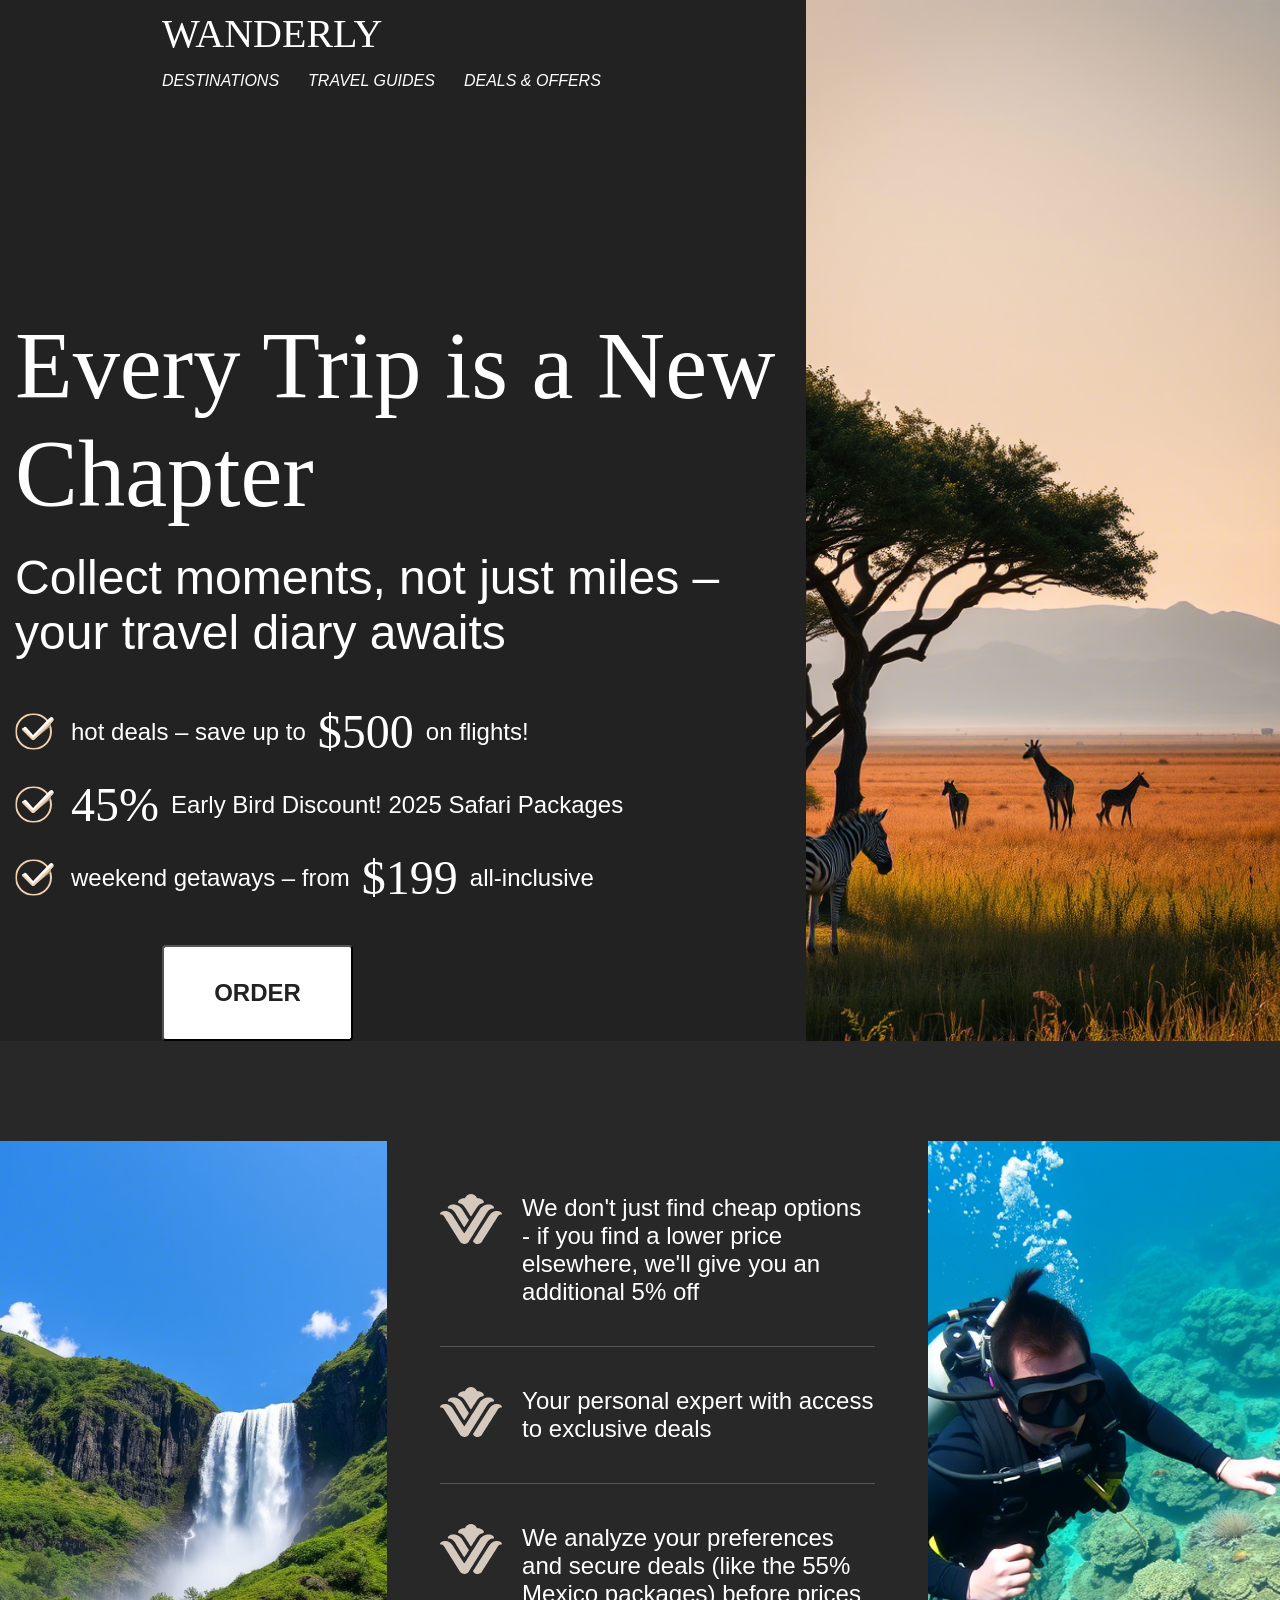
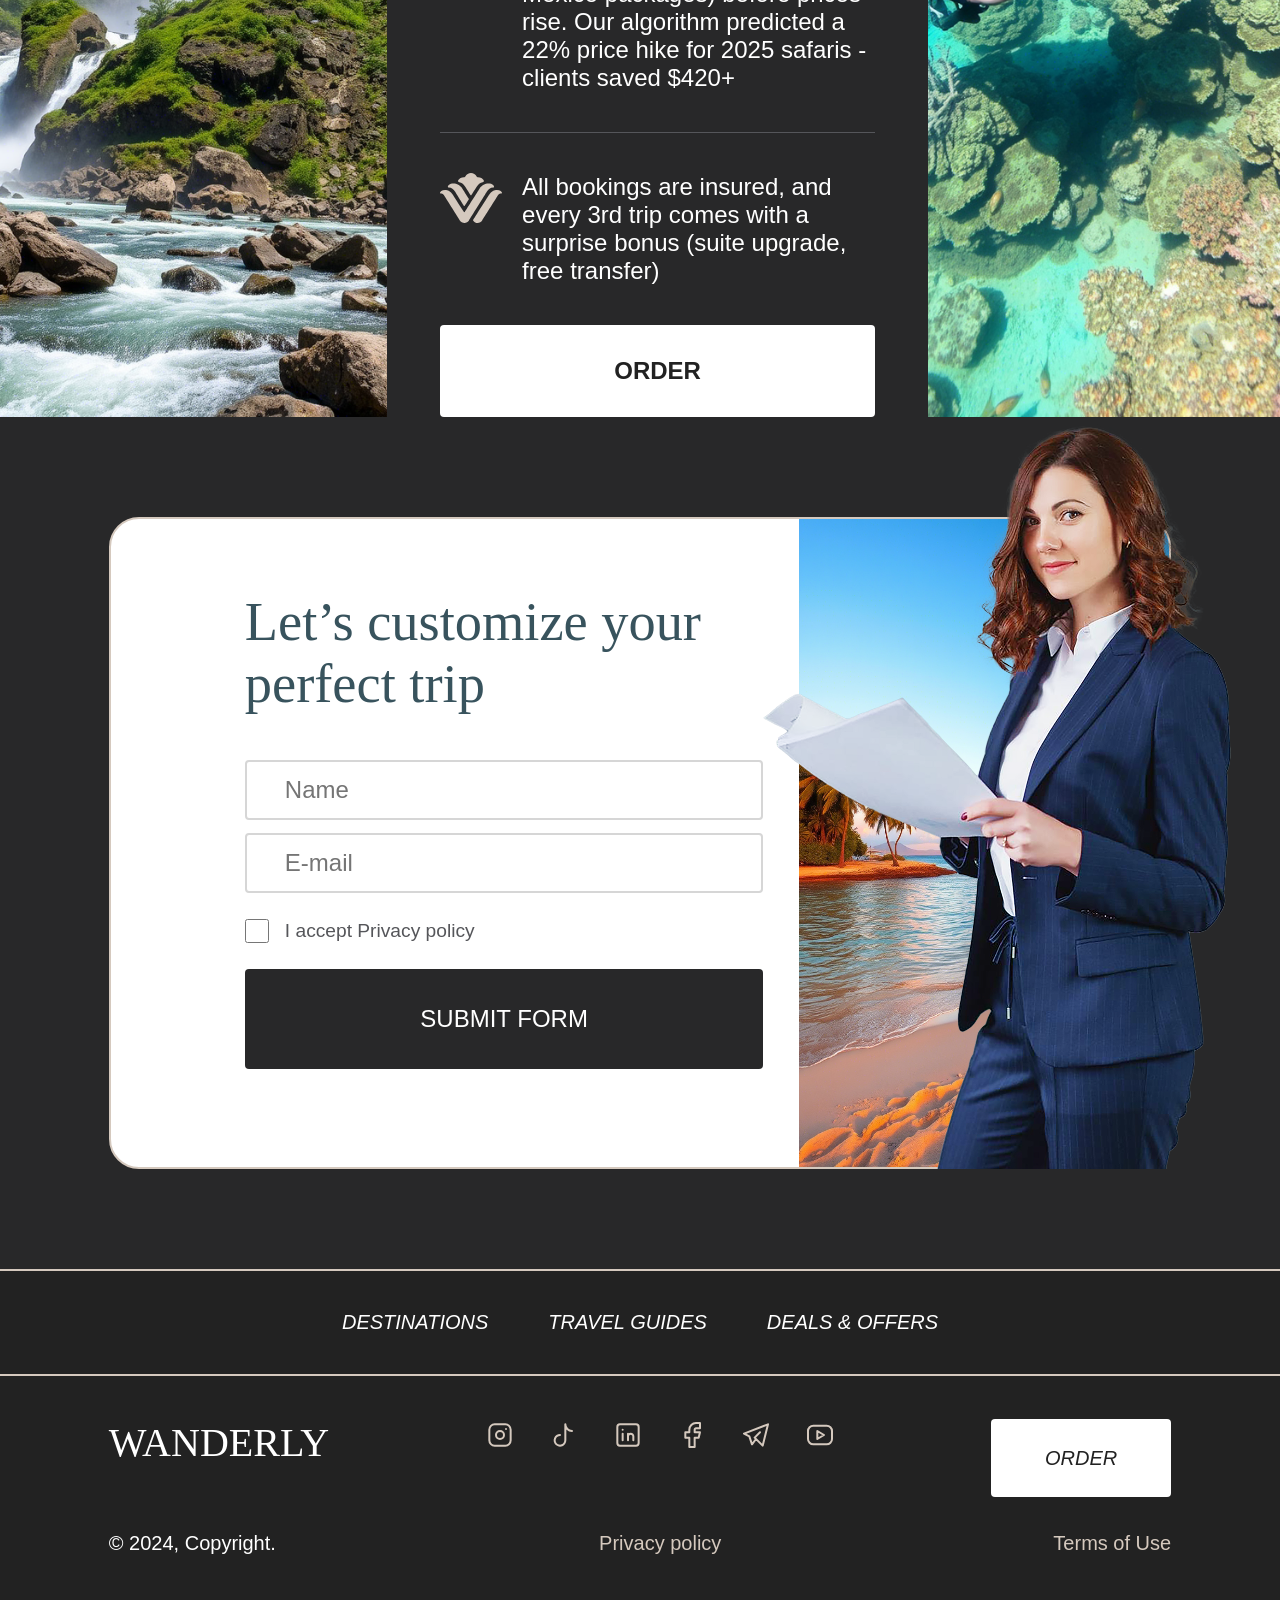
<file: index.html>
<!DOCTYPE html>
<html lang="en">
  <head>
    <meta charset="UTF-8" />
    <meta name="viewport" content="width=device-width, initial-scale=1.0" />
    <title>task 1</title>
    <link href="style.css" rel="stylesheet" />
    <script defer src="script.js"></script>
  </head>
  <body>
    <div class="wrapper">
      <div class="upper">
        <div class="upper-left">
          <div class="header">
            <div class="font1">Wanderly</div>
            <div class="header-menu font4">
              <div class="header-menu-item">Destinations</div>
              <div class="header-menu-item">Travel Guides</div>
              <div class="header-menu-item">Deals & Offers</div>
            </div>
          </div>
          <div class="upper-left-content">
            <div class="upper-left-content-ad font3">
              Every Trip is a New Chapter
            </div>
            <div class="upper-left-content-name font9">
              Collect moments, not just miles – your travel diary awaits
            </div>
            <div class="upper-left-content-list">
              <div class="list-item">
                <img src="images/check.svg" alt="check" />
                <div class="list-item-text font6">
                  hot deals – save up to
                  <span class="list-item-highlighted font2 list-item-inner">
                    $500
                  </span>
                  on flights!
                </div>
              </div>
              <div class="list-item">
                <img src="images/check.svg" alt="check" />
                <div class="list-item-text font6">
                  <span class="list-item-highlighted font2">45% </span>
                  Early Bird Discount! 2025 Safari Packages
                </div>
              </div>
              <div class="list-item">
                <img src="images/check.svg" alt="check" />
                <div class="list-item-text font6">
                  weekend getaways – from
                  <span class="list-item-highlighted font2 list-item-inner">
                    $199
                  </span>
                  all-inclusive
                </div>
              </div>
            </div>
          </div>
          <button class="glow-on-hover font7" type="button">order</button>
        </div>
        <div class="upper-picture">
          <img src="images/upper1.png" alt="building" />
        </div>
      </div>

      <div class="middle">
        <div class="middle-left-pic-container">
          <img src="images/middle-left1.png" alt="left picture" />
        </div>
        <div class="middle-content">
          <div class="middle-content-item padding-bottom">
            <div class="middle-content-item-pic-container">
              <img src="images/image1.svg" alt="icon" />
            </div>
            <div class="middle-content-item-text">
              We don't just find cheap options - if you find a lower price
              elsewhere, we'll give you an additional 5% off
            </div>
          </div>
          <div
            class="middle-content-item padding-top padding-bottom border-top"
          >
            <div class="middle-content-item-pic-container">
              <img src="images/image1.svg" alt="icon" />
            </div>
            <div class="middle-content-item-text">
              Your personal expert with access to exclusive deals
            </div>
          </div>
          <div
            class="middle-content-item padding-top padding-bottom border-top"
          >
            <div class="middle-content-item-pic-container">
              <img src="images/image1.svg" alt="icon" />
            </div>
            <div class="middle-content-item-text">
              We analyze your preferences and secure deals (like the 55% Mexico
              packages) before prices rise. Our algorithm predicted a 22% price
              hike for 2025 safaris - clients saved $420+
            </div>
          </div>
          <div
            class="middle-content-item padding-top padding-bottom border-top"
          >
            <div class="middle-content-item-pic-container">
              <img src="images/image1.svg" alt="icon" />
            </div>
            <div class="middle-content-item-text">
              All bookings are insured, and every 3rd trip comes with a surprise
              bonus (suite upgrade, free transfer)
            </div>
          </div>

          <div class="middle-button-item">
            <div class="middle-button font7">order</div>
          </div>
        </div>
        <div class="middle-right-pic-container">
          <img src="images/middle-right1.png" alt="right picture" />
        </div>
      </div>

      <div class="bottom">
        <div class="form-container">
          <div class="girl">
            <img src="images/girl.png" alt="girl-pic" />
          </div>
          <form>
            <div class="form">
              <div class="form-title">Let’s customize your perfect trip</div>
              <input type="text" name="username" placeholder="Name" />
              <input type="email" name="email" placeholder="E-mail" />
              <label class="acceptance">
                <input type="checkbox" name="privacy" />
                <span class="acceptance-text">I accept Privacy policy</span>
              </label>
              <div class="submit-form font6">submit form</div>
            </div>
          </form>
        </div>
      </div>

      <div class="footer">
        <div class="hide"></div>
        <div class="footer-menu font5 white">
          <div class="footer-menu-item">Destinations</div>
          <div class="footer-menu-item">Travel Guides</div>
          <div class="footer-menu-item">Deals & Offers</div>
        </div>
        <div class="footer-content">
          <div class="footer-content-item item-left">
            <div class="font1 white">Wanderly</div>
            <div class="font10">© 2024, Copyright.</div>
          </div>

          <div class="footer-content-item item-center">
            <div class="footer-pics">
              <img src="images/social1.svg" alt="instagram" />
              <img src="images/social2.svg" alt="insta" />
              <img src="images/social3.svg" alt="linked" />
              <img src="images/social4.svg" alt="facebook" />
              <img src="images/social5.svg" alt="telegram" />
              <img src="images/social6.svg" alt="youtube" />
            </div>
            <div class="font8">Privacy policy</div>
          </div>

          <div class="footer-content-item item-right">
            <div class="footer-button font5 dark">order</div>
            <div class="font8">Terms of Use</div>
          </div>
        </div>
      </div>
    </div>
  </body>
</html>
</file>
<file: style.css>
html {
  font-size: 16px;
  width: 100%;
}

body {
  width: 100%;
  margin: 0px;
  background-color: #333333;
}

.wrapper {
  max-width: 1920px;
  min-width: 320px;
  display: flex;
  flex-direction: column;
  justify-content: flex-start;
  align-items: flex-start;
  margin-left: auto;
  margin-right: auto;
  background-color: rgb(40, 40, 41);
  overflow: hidden;
}

.upper {
  display: flex;
  width: 100%;
  height: fit-content;
  background-color: #222222;
}

.upper-picture {
  width: 37%;
  min-height: 100%;
  padding: 0px;
  margin: 0px;
  overflow: hidden;
}

.upper-picture img {
  min-height: 100%;
  width: 100%;
  object-fit: cover;
}

.upper-left {
  width: 63%;
  box-sizing: border-box;
  display: flex;
  flex-direction: column;
  flex-grow: 1;
  flex-shrink: 2;
  padding-top: 30px;
}

.upper-left button {
  align-self: flex-start;
  margin-left: 162px;
}

.header {
  position: fixed;
  top: 0px;
  z-index: 20;
  width: 50%;
  min-width: 620px;
  box-sizing: border-box;
  display: flex;
  flex-direction: row;
  flex-wrap: wrap;
  gap: 15px;
  justify-content: space-between;
  align-items: center;
  flex-shrink: 1;
  padding: 10px 10px 10px 162px;
  background-color: #222222;
}

.header-menu {
  display: flex;
  justify-content: flex-start;
  /* flex-wrap: wrap; */
  gap: 5px 29px;
  align-items: center;
}

.header-menu-item {
  white-space: nowrap;
}

.upper-left-content {
  box-sizing: border-box;
  display: flex;
  flex-direction: column;
  padding-top: calc(3rem + 10px + 224px);
  padding-right: 200px;
  padding-left: 162px;
}

.upper-left-content-ad {
  box-sizing: border-box;
  padding-bottom: 22px;
}

.upper-left-content-name {
  margin-bottom: 44px;
}

.upper-left-content-list {
  display: flex;
  flex-direction: column;
  gap: 18px;
}

.list-item {
  display: flex;
  justify-content: flex-start;
  align-items: center;
  gap: 17px;
}

.list-item-text {
  display: flex;
  align-items: center;
}

.list-item-inner {
  box-sizing: border-box;
  padding-left: 12px;
}

.list-item-highlighted {
  padding-right: 12px;
}

.order1 {
  box-sizing: border-box;
  width: 191px;
  height: 96px;
  display: flex;
  justify-content: center;
  align-items: center;
  margin-top: 40px;
  border-radius: 4px;
  background: rgb(255, 255, 255);
}
/**** button animation *****/

.glow-on-hover {
  width: 191px;
  height: 96px;
  background: rgb(255, 255, 255);
  cursor: pointer;
  position: relative;
  z-index: 0;
  border-radius: 4px;
  margin-top: 40px;
}

.glow-on-hover:before {
  content: "";
  background: linear-gradient(
    45deg,
    #ff0000,
    #ff7300,
    #fffb00,
    #48ff00,
    #00ffd5,
    #002bff,
    #7a00ff,
    #ff00c8,
    #ff0000
  );
  position: absolute;
  top: -2px;
  left: -2px;
  background-size: 400%;
  z-index: -1;
  filter: blur(5px);
  width: calc(100% + 4px);
  height: calc(100% + 4px);
  animation: glowing 20s linear infinite;
  opacity: 0;
  transition: opacity 0.3s ease-in-out;
  border-radius: 4px;
}

.glow-on-hover:active {
  color: rgb(255, 255, 255);
}

.glow-on-hover:active:after {
  background: transparent;
}

.glow-on-hover:hover:before {
  opacity: 1;
}

.glow-on-hover:after {
  z-index: -1;
  content: "";
  position: absolute;
  width: 100%;
  height: 100%;
  background: rgb(255, 255, 255);
  left: 0;
  top: 0;
  border-radius: 4px;
}

@keyframes glowing {
  0% {
    background-position: 0 0;
  }
  50% {
    background-position: 400% 0;
  }
  100% {
    background-position: 0 0;
  }
}

/***** Midlle part **********/

.middle {
  width: 100%;
  box-sizing: border-box;
  display: flex;
  padding-top: 100px;
  padding-bottom: 100px;
}

.middle-left-pic-container {
  min-height: 100%;
  width: 33%;
  overflow: hidden;
}

.middle-right-pic-container {
  min-height: 100%;
  width: 30%;
  overflow: hidden;
}

.middle img {
  width: 100%;
  height: 100%;
  object-fit: cover;
}

.middle-content {
  width: 37%;
  display: flex;
  flex-direction: column;
  padding: 53px 53px 0px 53px;
}

.middle-content-item {
  display: flex;
  gap: 20px;
}

.border-top {
  border-top: 1px solid rgb(85, 86, 90);
}

.border-bottom {
  border-bottom: 1px solid rgb(85, 86, 90);
}

.padding-bottom {
  padding-bottom: 40px;
}

.padding-top {
  padding-top: 40px;
}

.middle-content-item-pic-container {
  width: 84px;
  height: 50px;
}

.middle-content-item-pic-container img {
  width: auto;
  height: 50px;
}

.middle-content-item-text {
  color: rgb(255, 255, 255);
  font-family: Arial;
  font-size: 24px;
  font-weight: 400;
}

.middle-button-item {
  flex-grow: 2;
  display: flex;
  flex-direction: column;
  justify-content: end;
}

.middle-button {
  box-sizing: border-box;
  display: flex;
  justify-content: center;
  align-items: center;
  padding: 32px 52px;
  border-radius: 4px;
  background-color: rgb(255, 255, 255);
}

/***** Bottom part **********/

.bottom {
  display: flex;
  flex-direction: column;
  align-items: center;
  width: 100%;
}

.form-container {
  position: relative;
  box-sizing: border-box;
  width: 83%;
  border: 2px solid rgb(213, 201, 190);
  border-radius: 30px;
  background-color: rgb(255, 255, 255);
  background-image: url("images/sea.png");
  background-repeat: no-repeat;
  background-position: 100% 0%;
  background-size: 35% 100%;
  padding-top: 72px;
  padding-bottom: 72px;
  z-index: 10;
}

.girl {
  position: absolute;
  left: 57%;
  bottom: -100px;
}

.hide {
  width: 100%;
  height: 100px;
  z-index: 10;
  background: rgb(40, 40, 41);
}

.form {
  box-sizing: border-box;
  width: 49%;
  margin-left: 134px;
}

.form-title {
  padding-bottom: 32px;
  color: rgb(56, 83, 93);
  font-family: Prata;
  font-size: 3.4rem;
  font-weight: 400;
}

input {
  box-sizing: border-box;
  padding-top: 14px;
  padding-bottom: 14px;
  padding-left: 38px;
  margin-top: 13px;
  border: 2px solid rgb(214, 214, 214);
  border-radius: 4px;
  width: 100%;
  color: rgb(85, 86, 90);
  font-family: Arial;
  font-size: 1.5rem;
  font-weight: 400;
}

input[type="checkbox"] {
  /* -webkit-appearance: none;
  appearance: none; */
  width: 24px;
  height: 24px;
  margin: 0px;
  padding: 0px;
  box-sizing: border-box;
  border: 2px solid rgb(64, 93, 101);
  border-radius: 4px;
}

.acceptance {
  display: flex;
  align-items: center;
  gap: 16px;
  margin-top: 26px;
}

.acceptance-text {
  color: rgb(85, 86, 90);
  font-family: Arial;
  font-size: 1.2rem;
  font-weight: 400;
}

.submit-form {
  box-sizing: border-box;
  width: 100%;
  height: 100px;
  display: flex;
  justify-content: center;
  align-items: center;
  padding: 32px 21px 32px 21px;
  margin: 26px 0px;
  border-radius: 4px;
  background: rgb(40, 40, 41);
  text-transform: uppercase;
}

/**** Footer *****/

.footer {
  width: 100%;
  background: rgb(34, 34, 34);
  z-index: 10;
}

.footer-menu {
  box-sizing: border-box;
  display: flex;
  justify-content: center;
  flex-wrap: wrap;
  gap: 60px;
  padding: 40px 10px;
  border-top: 2px solid rgb(213, 201, 190);
  border-bottom: 2px solid rgb(213, 201, 190);
}

.footer-menu-item {
  display: flex;
  flex-direction: row;
  flex-wrap: nowrap;
  white-space: nowrap;
}

.footer-content {
  box-sizing: border-box;
  width: 83%;
  display: flex;
  flex-direction: row;
  justify-content: space-between;
  align-items: center;
  margin: 43px auto 60px auto;
}

.footer-content-item {
  max-width: 33%;
  display: flex;
  flex-direction: column;
  justify-content: space-between;
  height: 136px;
}

.item-left {
  align-items: start;
}
.item-center {
  align-items: center;
}
.item-right {
  align-items: end;
}

.footer-pics {
  display: flex;
  justify-content: space-between;
  height: 32px;
  gap: 32px;
}

.footer-button {
  box-sizing: border-box;
  width: 180px;
  height: 78px;
  display: flex;
  flex-direction: row;
  justify-content: center;
  align-items: center;
  padding: 32px 52px;
  border-radius: 4px;
  background: rgb(255, 255, 255);
}

/***** fonts ***********/

.font1 {
  font-family: Prata;
  font-size: 2.5rem;
  text-transform: uppercase;
}

.font2 {
  color: rgb(255, 255, 255);
  font-family: Prata;
  font-size: 3rem;
  text-transform: uppercase;
}

.font3 {
  color: rgb(255, 255, 255);
  font-family: Prata;
  font-size: 5.9rem;
}

.font4 {
  font-family: Arial;
  font-style: italic;
  font-size: 1rem;
  text-transform: uppercase;
}

.font5 {
  font-family: Arial;
  font-style: italic;
  font-size: 1.25rem;
  text-transform: uppercase;
}

.font6 {
  color: rgb(255, 255, 255);
  font-family: Arial;
  font-size: 1.5rem;
}

.font7 {
  color: rgb(34, 34, 34);
  font-family: Arial;
  font-size: 1.5rem;
  font-weight: 700;
  text-transform: uppercase;
}

.font8 {
  color: rgb(213, 201, 190);
  font-family: Arial;
  font-size: 1.25rem;
}

.font9 {
  color: rgb(255, 255, 255);
  font-family: Arial;
  font-size: 3rem;
}

.font10 {
  color: rgb(255, 255, 255);
  font-family: Arial;
  font-size: 1.25rem;
}

.dark {
  color: rgb(34, 34, 34);
}

.white {
  color: rgb(255, 255, 255);
}

.grey {
  color: #808080;
}

@media screen and (min-width: 1025px) and (max-width: 1440px) {
  .upper-left-content {
    padding-left: 15px;
    padding-right: 15px;
  }
}

/*** мобильники *****/
@media screen and (min-width: 320px) and (max-width: 480px) {
  /** все шрифты в два раза меньше (иногда не в два раза) **/
  .font1 {
    font-size: 1.25rem;
  }

  .font2 {
    font-size: 1.5rem;
  }

  .font3 {
    font-size: 3rem;
  }

  .font4 {
    font-size: 0.75rem;
  }

  .font5 {
    font-size: 1rem;
  }

  .font6 {
    font-size: 1rem;
  }

  .font7 {
    font-size: 0.9rem;
  }

  .font8 {
    font-size: 1rem;
  }

  .font9 {
    font-size: 1.5rem;
  }

  .font10 {
    font-size: 1rem;
  }

  .upper {
    flex-wrap: wrap;
    gap: 15px;
  }

  .upper-left {
    padding-top: 10px;
  }

  .header {
    width: 100%;
    min-width: 100%;
    flex-wrap: wrap;
    align-items: flex-start;
    gap: 15px 105px;
    padding-left: 15px;
    padding-right: 15px;
  }

  .header-menu {
    flex-wrap: wrap;
  }

  .upper-left-content {
    padding-top: calc(3rem + 10px + 50px);
    padding-left: 15px;
    padding-right: 0px;
  }

  .upper-left button {
    align-self: center;
    margin-left: 0px;
  }

  .order1 {
    /* 30% less */
    width: 126px;
    height: 63px;
  }

  .list-item-highlighted {
    padding-right: 7px;
  }

  .upper-picture {
    width: 100%;
    min-height: fit-content;
  }

  .upper-picture img {
    min-height: auto;
  }

  /***** mobile middle *****/

  .middle {
    box-sizing: border-box;
    display: flex;
    flex-wrap: wrap;
    padding-top: 30px;
    padding-bottom: 30px;
    gap: 15px;
  }

  .middle,
  .middle-content,
  .middle-left-pic-container,
  .middle-right-pic-container {
    width: 100%;
  }

  .middle-left-pic-container {
    margin-top: 20px;
  }

  .middle-right-pic-container {
    margin-bottom: 20px;
  }

  .middle-left-pic-container img {
    width: 100%;
    height: auto;
  }

  .middle-right-pic-container img {
    width: 100%;
    height: auto;
  }

  .middle-content {
    padding: 8px 5px;
  }

  .middle-button {
    width: 191px;
    height: 96px;
    align-self: center;
  }

  /***** mobile bottom  *****/

  .form-container {
    width: 95%;
    border-radius: 20px;
    background-image: none;
    padding-top: 15px;
    padding-bottom: 15px;
  }

  .form {
    width: 100%;
    margin-left: 0px;
    padding-left: 15px;
    padding-right: 15px;
  }

  .submit-form {
    width: 191px;
    height: 96px;
    margin-left: auto;
    margin-right: auto;
  }

  .girl {
    display: none;
  }

  /***** mobile footer  *****/
  .hide {
    height: 60px;
  }

  .footer-content {
    width: 100%;
    flex-direction: column-reverse;
    justify-content: start;
    align-items: center;
    gap: 40px;
    margin: 0px;
    padding: 15px;
  }

  .footer-content-item {
    max-width: 100%;
    align-items: center;
    height: fit-content;
    gap: 15px;
  }

  .footer-pics {
    width: 100%;
  }

  .terms {
    align-self: center;
  }

  .footer-button {
    width: 191px;
    height: 96px;
    padding: 16px 26px;
  }
}

/***** mobile tablets ******/
@media screen and (min-width: 481px) and (max-width: 1024px) {
  .upper {
    flex-wrap: wrap;
    gap: 15px;
  }

  .upper-left {
    padding-top: 10px;
  }

  .header {
    width: 100%;
    min-width: 100%;
    align-items: center;
    gap: 15px 105px;
    padding-left: 15px;
    padding-right: 15px;
  }

  .header-menu {
    flex-wrap: wrap;
  }

  .upper-left-content {
    padding-top: calc(3rem + 10px + 50px);
    padding-left: 15px;
    padding-right: 0px;
  }

  .upper-left button {
    align-self: center;
    margin-left: 0px;
  }

  .order1 {
    /* 30% less */
    width: 126px;
    height: 63px;
  }

  .list-item-highlighted {
    padding-right: 7px;
  }

  .upper-picture {
    width: 100%;
    min-height: fit-content;
  }

  .upper-picture img {
    min-height: auto;
  }

  /***** tablet middle *****/

  .middle {
    box-sizing: border-box;
    display: flex;
    flex-wrap: wrap;
    padding-top: 30px;
    padding-bottom: 30px;
    gap: 15px;
  }

  .middle,
  .middle-content,
  .middle-left-pic-container,
  .middle-right-pic-container {
    width: 100%;
  }

  .middle-left-pic-container {
    margin-top: 20px;
  }

  .middle-right-pic-container {
    margin-bottom: 20px;
  }

  .middle-left-pic-container img {
    width: 100%;
    height: auto;
  }

  .middle-right-pic-container img {
    width: 100%;
    height: auto;
  }

  .middle-content {
    padding: 15px 10px;
  }

  .middle-button {
    width: 191px;
    height: 96px;
    align-self: center;
  }

  /***** tablet bottom  *****/

  .form-container {
    width: 95%;
    border-radius: 20px;
    background-image: none;
    padding-top: 15px;
    padding-bottom: 15px;
  }

  .form {
    width: 100%;
    margin-left: 0px;
    padding-left: 15px;
    padding-right: 15px;
  }

  .girl {
    display: none;
  }

  .submit-form {
    width: 250px;
    height: 96px;
    margin-left: auto;
    margin-right: auto;
  }

  /***** tablet footer  *****/
  .hide {
    height: 60px;
  }

  .footer-content {
    width: 100%;
    flex-direction: column-reverse;
    justify-content: start;
    align-items: center;
    gap: 40px;
    margin: 0px;
    padding: 15px;
  }

  .footer-content-item {
    max-width: 100%;
    align-items: center;
    height: fit-content;
    gap: 15px;
  }

  .footer-pics {
    width: 100%;
  }

  .terms {
    align-self: center;
  }

  .footer-button {
    padding: 16px 26px;
  }
}
</file>
